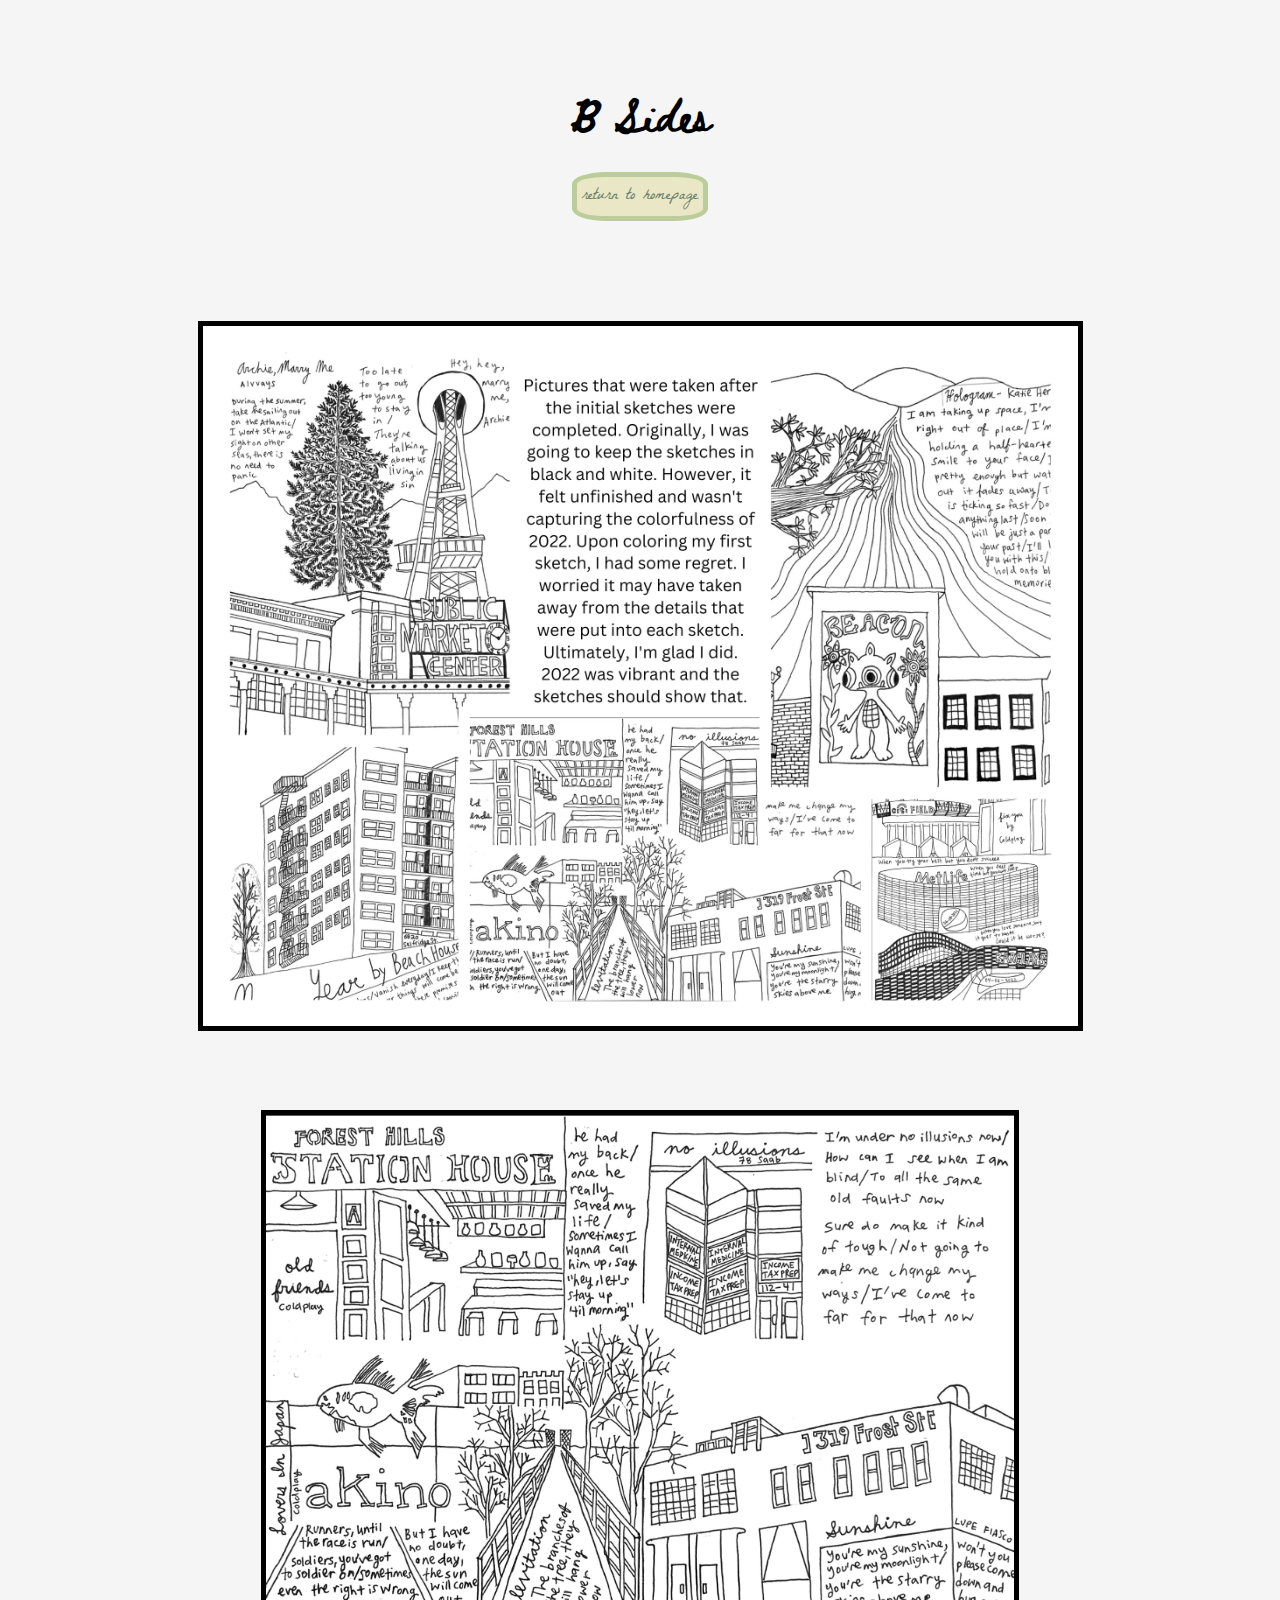
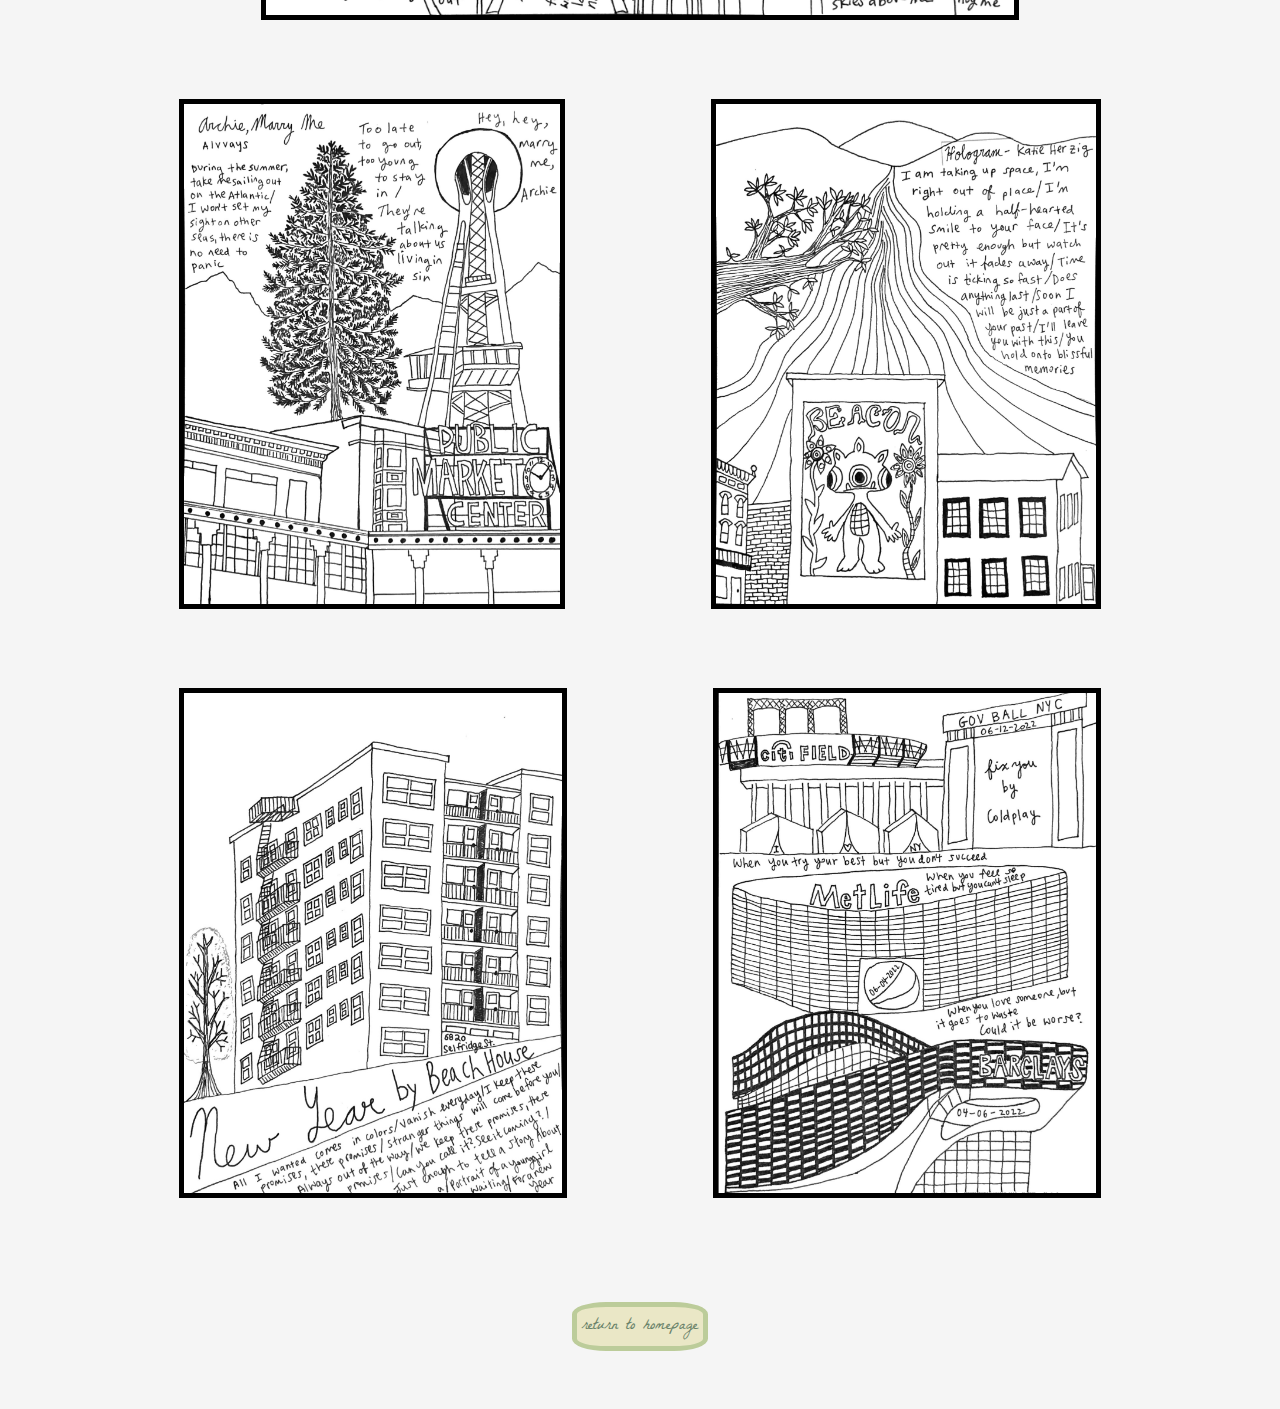
<file: bsides.html>
<!DOCTYPE html>

    <head>
        <title>b-sides</title>

        <!-- font for header -->
        <link rel="preconnect" href="https://fonts.googleapis.com">
        <link rel="preconnect" href="https://fonts.gstatic.com" crossorigin>
        <link href="https://fonts.googleapis.com/css2?family=Beth+Ellen&display=swap" rel="stylesheet">

        <!-- font for text -->
        <link rel="preconnect" href="https://fonts.googleapis.com">
        <link rel="preconnect" href="https://fonts.gstatic.com" crossorigin>
        <link href="https://fonts.googleapis.com/css2?family=La+Belle+Aurore&display=swap" rel="stylesheet">

        <link rel="stylesheet" type="text/css" href="bsides.css" media="screen"/>
    </head>

    <body>

        <div class="header">
            <center><h1>B Sides</h1></center>
            <center><a href = "./index.html"><button id = 'homebutton' type = "button">return to homepage</button></a></center>
        </div>
        
        <div class = "container">

            <div class = "image">
                <img src="./assets/b-sides/b-sides.jpg" alt="b-sides" class = "bottom-layer" height="700">
            </div>

            <div class = "image">
                <img src="./assets/b-sides/initial_sketch1.jpeg" alt="b-sides" class = "bottom-layer" height="500">
            </div>

            <div class = "image">
                <img src="./assets/b-sides/initial_sketch2.jpeg" alt="b-sides" class = "bottom-layer" height="500">
            </div>

            <div class = "image">
                <img src="./assets/b-sides/initial_sketch3.jpeg" alt="b-sides" class = "bottom-layer" height="500">
            </div>

            <div class = "image">
                <img src="./assets/b-sides/initial_sketch4.jpeg" alt="b-sides" class = "bottom-layer" height="500">
            </div>

            <div class = "image">
                <img src="./assets/b-sides/initial_sketch5.jpeg" alt="b-sides" class = "bottom-layer" height="500">
            </div>

        </div>

        <div class="footer">
            <center><a href = "./index.html"><button id = 'homebutton' type = "button">return to homepage</button></a></center>
        </div>

    </body>

</html>
</file>
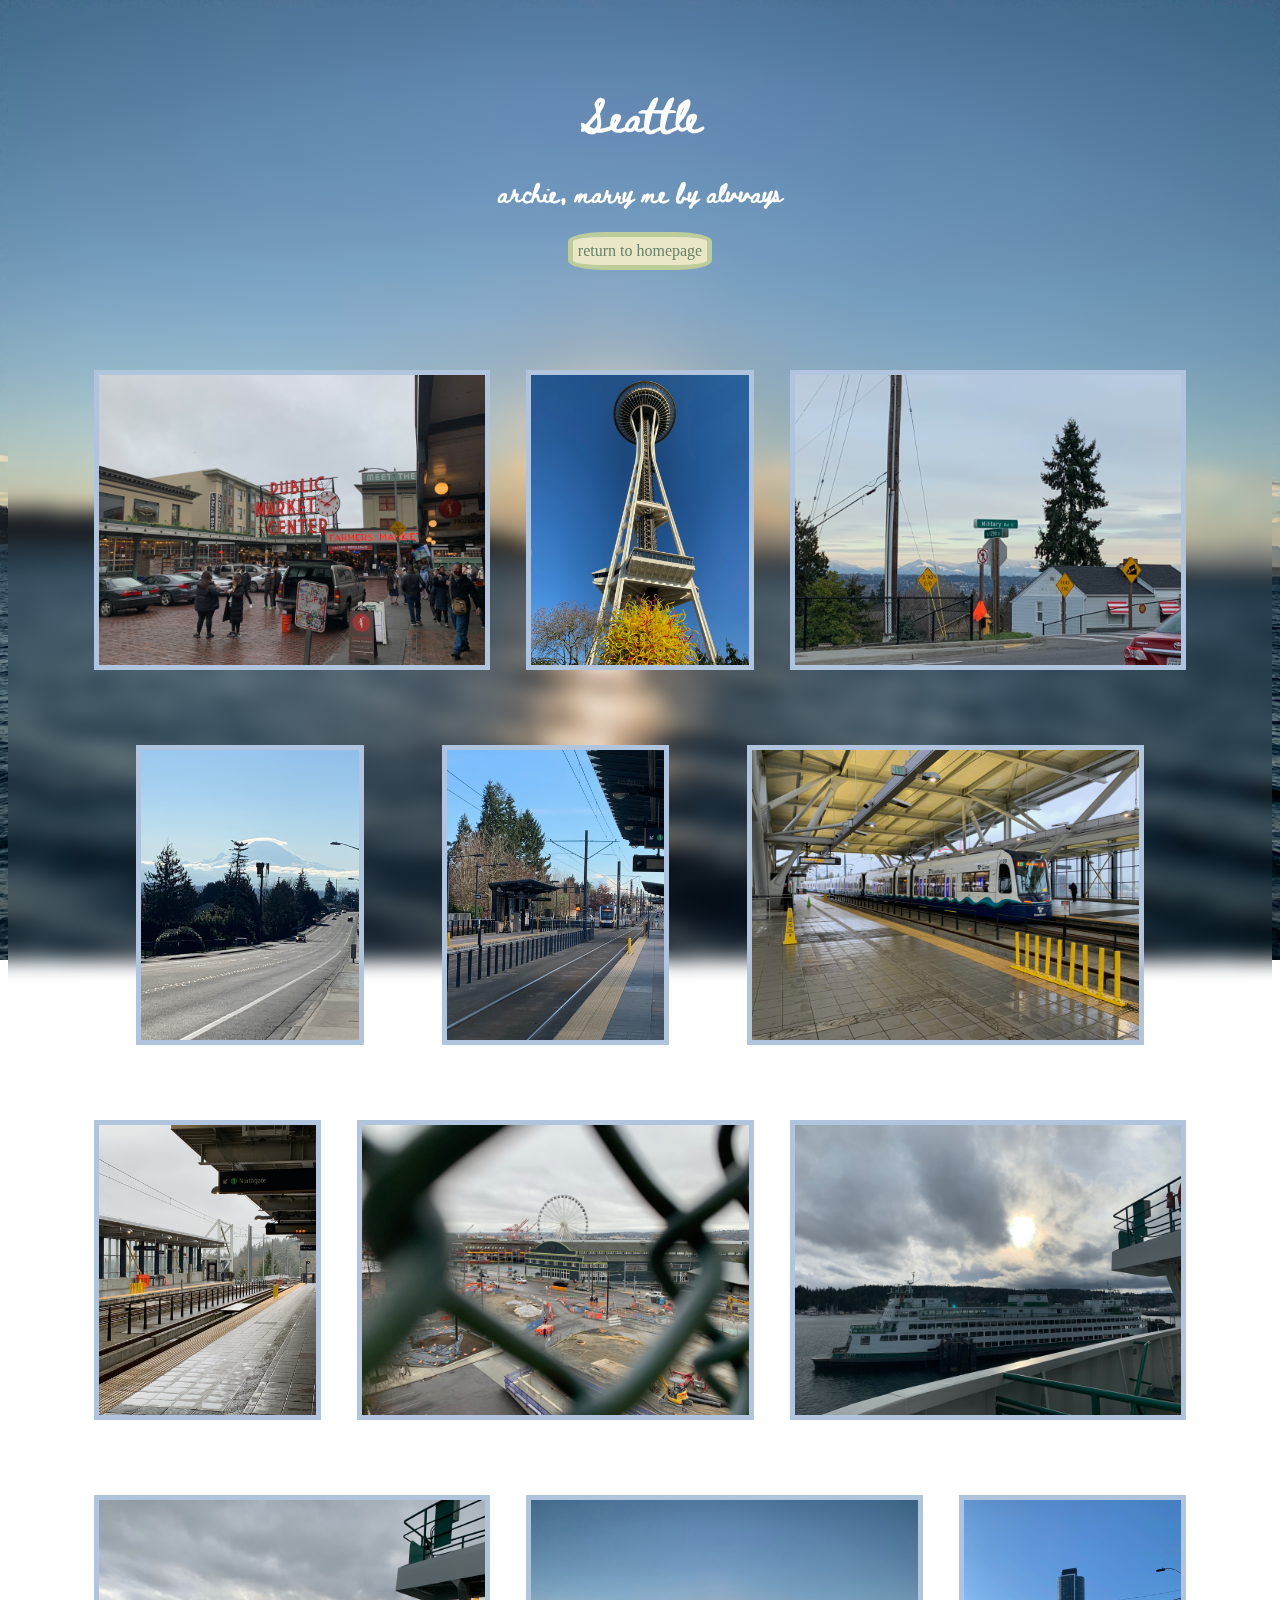
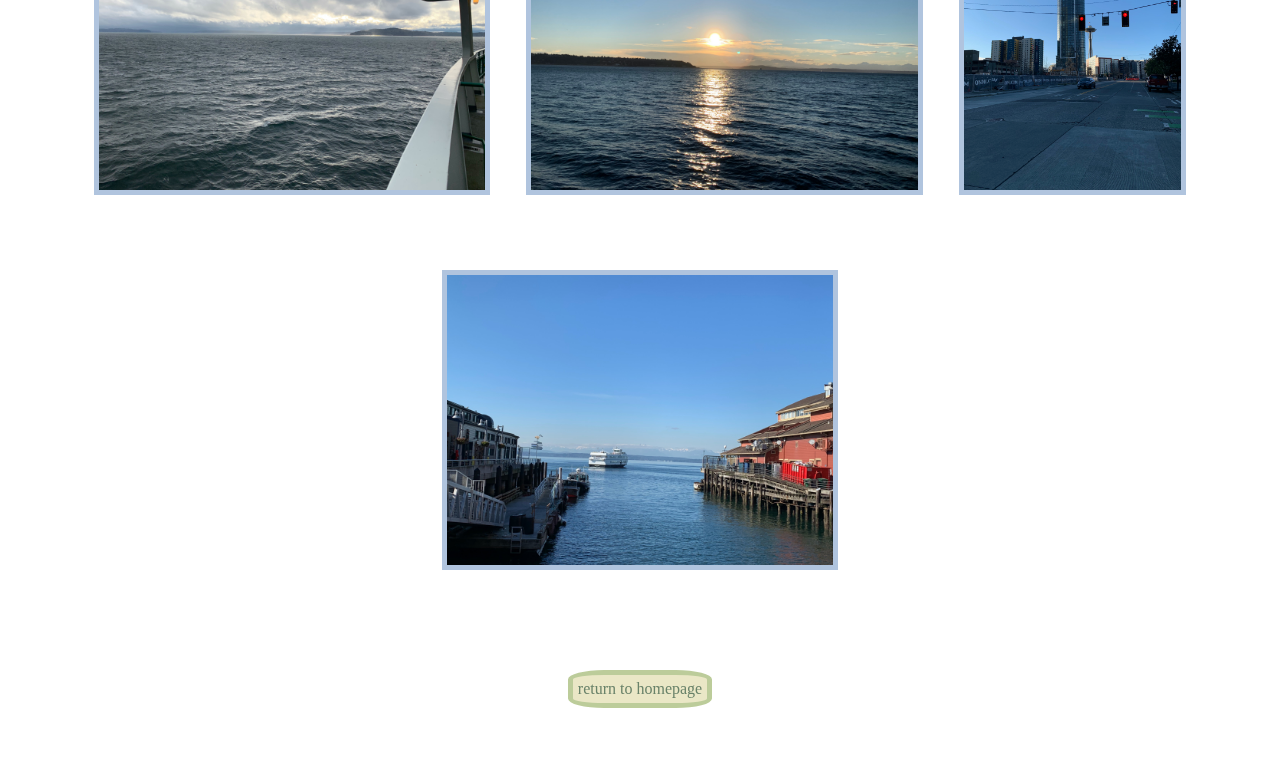
<file: seattle.html>
<!DOCTYPE html>

    <head>
        <title>seattle</title>

        <!-- font for header -->
        <link rel="preconnect" href="https://fonts.googleapis.com">
        <link rel="preconnect" href="https://fonts.gstatic.com" crossorigin>
        <link href="https://fonts.googleapis.com/css2?family=Beth+Ellen&display=swap" rel="stylesheet">

        <!-- font for text -->
        <link rel="preconnect" href="https://fonts.googleapis.com"> 
        <link rel="preconnect" href="https://fonts.gstatic.com" crossorigin>
        <link href="https://fonts.googleapis.com/css2?family=Nothing+You+Could+Do&display=swap" rel="stylesheet">   

        <link rel="stylesheet" type="text/css" href="seattle.css" media="screen"/>
    </head>

    <body>

        <div class="header">
            <center><h1>Seattle</h1></center>
            <center><h3>archie, marry me by alvvays</h3></center>
            <center><a href = "./index.html"><button id = 'homebutton' type = "button">return to homepage</button></a></center>
        </div>
        
        <div class = "container">

            <div class = "image">
                <img src="./assets/seattle/seattle_pictures/seattle_1.jpeg" alt="seattle" class = "bottom-layer" height="300">
                <div class = "description">
                    <div class = "text">you've expressed explicitly your contempt for matrimony</div>
                </div>
            </div>

            <div class = "image">
                <img src="./assets/seattle/seattle_pictures/seattle_2.jpeg" alt="seattle" class = "bottom-layer" height="300">
                <div class = "description">
                    <div class = "text">you've student loans to pay and will not risk the alimony</div>
                </div>
            </div>

            <div class = "image">
                <img src="./assets/seattle/seattle_pictures/seattle_3.jpeg" alt="seattle" class = "bottom-layer" height="300">
                <div class = "description">
                    <div class = "text">we spend our days locked in a room, content inside a bubble</div>
                </div>
            </div>

            <div class = "image">
                <img src="./assets/seattle/seattle_pictures/seattle_4.jpeg" alt="seattle" class = "bottom-layer" height="300">
                <div class = "description">
                    <div class = "text">and in the nighttime we go out and scour the streets for trouble</div>
                </div>
            </div>

            <div class = "image">
                <img src="./assets/seattle/seattle_pictures/seattle_5.jpeg" alt="seattle" class = "bottom-layer" height="300">
                <div class = "description">
                    <div class = "text">hey, hey, marry me, archie</div>
                </div>
            </div>

            <div class = "image">
                <img src="./assets/seattle/seattle_pictures/seattle_6.jpeg" alt="seattle" class = "bottom-layer" height="300">
                <div class = "description">
                    <div class = "text">during the summer, take me sailing out on the Atlantic</div>
                </div>
            </div>

            <div class = "image">
                <img src="./assets/seattle/seattle_pictures/seattle_7.jpeg" alt="seattle" class = "bottom-layer" height="300">
                <div class = "description">
                    <div class = "text">i won't set my sights on other seas, there is no need to panic</div>
                </div>
            </div>

            <div class = "image">
                <img src="./assets/seattle/seattle_pictures/seattle_8.jpeg" alt="seattle" class = "bottom-layer" height="300">
                <div class = "description">
                    <div class = "text">so honey take me by the hand and we can sign some papers</div>
                </div>
            </div>

            <div class = "image">
                <img src="./assets/seattle/seattle_pictures/seattle_9.jpeg" alt="seattle" class = "bottom-layer" height="300">
                <div class = "description">
                    <div class = "text">forget the invitations, floral arrangements and bread makers</div>
                </div>
            </div>

            <div class = "image">
                <img src="./assets/seattle/seattle_pictures/seattle_10.jpeg" alt="seattle" class = "bottom-layer" height="300">
                <div class = "description">
                    <div class = "text">hey, hey, marry me, archie</div>
                </div>
            </div>

            <div class = "image">
                <img src="./assets/seattle/seattle_pictures/seattle_11.jpeg" alt="seattle" class = "bottom-layer" height="300">
                <div class = "description">
                    <div class = "text">too late to go out, too young to stay in</div>
                </div>
            </div>

            <div class = "image">
                <img src="./assets/seattle/seattle_pictures/seattle_12.jpeg" alt="seattle" class = "bottom-layer" height="300">
                <div class = "description">
                    <div class = "text">they're talking about us living in sin</div>
                </div>
            </div>

            <div class = "image">
                <img src="./assets/seattle/seattle_pictures/seattle_13.jpeg" alt="seattle" class = "bottom-layer" height="300">
                <div class = "description">
                    <div class = "text">hey, hey, a-r-c-h-i-e, hey</div>
                </div>
            </div>

        </div>

        <div class="footer">
            <center><a href = "./index.html"><button id = 'homebutton' type = "button">return to homepage</button></a></center>
        </div>

    </body>

</html>
</file>
<file: bsides.css>
body {
	background-color: whitesmoke;
}

figure {
    margin: 0;
}

.container {
    display: flex;
    flex-direction: row;
    flex-wrap: wrap;
    justify-content: space-evenly;;
    align-items: center;
    row-gap: 75px;
    column-gap: 50px;
    padding-top: 50px;
    padding-bottom: 50px;
    padding-left: 75px;
    padding-right: 75px;
}

.header, .footer {
	padding-left: 75px;
	padding-right: 75px;
	padding-top: 50px;
	padding-bottom: 50px;
}

h1 {
	font-family: 'Beth Ellen';
    color: black;
}

img {
    border: 5px solid black;
}

/* button */
#homebutton {
    background-color: #EAE7C6;
    border: 5px solid #BCCC9A;
    border-radius: 25%;
    color: #698269;
    padding: 5px 5px;
    text-decoration: none;
    font-family: 'La Belle Aurore'; 
    font-size: 16px;
    cursor: url('./sparklyHeart.cur'), auto;
    transition-duration: 0.4s;
}

#homebutton:hover {
    background-color: #D1E8E4; 
    color: #C37B89;
}

#homebutton:active {
    background-color: #ECF9FF;
    box-shadow: 0 5px #D1E8E4;
    transform: translateY(10px);
  }
</file>
<file: seattle.css>
body {
	background-image: url('./assets/seattle/seattle_pictures/seattle_11.jpeg');
	background-repeat: no-repeat;
	background-attachment: fixed;
	background-size: cover;
	backdrop-filter: blur(10px);
}

figure {
    margin: 0;
}

.container {
    display: flex;
    flex-direction: row;
    flex-wrap: wrap;
    justify-content: space-evenly;
    align-items: center;
    row-gap: 75px;
    column-gap: 25px;
    padding-top: 50px;
    padding-bottom: 50px;
    padding-left: 75px;
    padding-right: 75px;
}

.header, .footer {
	padding-left: 75px;
	padding-right: 75px;
	padding-top: 50px;
	padding-bottom: 50px;
}

h1, h3 {
	font-family: 'Beth Ellen';
    color: white;
}

img {
    border: 5px solid lightsteelblue;
}

.image, .image * {
    box-sizing: border-box;
}

.image {
    position: relative;
	display: inline-block;
	overflow: hidden;
	max-width: 100%;
	height: auto;
}

.image img {
    max-width: 100%;
}

.image .bottom-layer {
    display: block;
}

.image .description {
    opacity: 0;
	position: absolute;
	top: 0;
	left: 0;
	right: 0;
	bottom: 0;
	width: 100%;
	height: 100%;
	background: rgba(0, 0, 0, 0.6);
	color: #fff;
	padding: 15px;
	-moz-transition: all 0.4s ease-in-out 0s;
	-webkit-transition: all 0.4s ease-in-out 0s;
	-ms-transition: all 0.4s ease-in-out 0s;
	transition: all 0.4s ease-in-out 0s;
}

.image:hover .description, .image.active .description {
    opacity: 1;
}

.image .text {
    text-align: center;
	font-size: 18px;
	display: inline-block;
	position: absolute;
	top: 50%;
	left: 50%;
	-moz-transform: translate(-50%, -50%);
	-webkit-transform: translate(-50%, -50%);
	-ms-transform: translate(-50%, -50%);
	transform: translate(-50%, -50%);
}

.image .text_mobile {
    font-size: 15px;
	border-top: 1px solid rgb(179, 179, 179); /* for old browsers */
	border-top: 1px solid rgba(179, 179, 179, 0.7);
	margin-top: 5px;
	padding-top: 2px;
	display: none;
}

.image.active .text_mobile{
    display:block;
}

.text {
	font-family: 'Nothing You Could Do';
}

/* button */
#homebutton {
    background-color: #EAE7C6;
    border: 5px solid #BCCC9A;
    border-radius: 25%;
    color: #698269;
    padding: 5px 5px;
    text-decoration: none;
    font-family: 'La Belle Aurore'; 
    font-size: 16px;
    cursor: url('./sparklyHeart.cur'), auto;
    transition-duration: 0.4s;
}

#homebutton:hover {
    background-color: #D1E8E4; 
    color: #C37B89;
}

#homebutton:active {
    background-color: #ECF9FF;
    box-shadow: 0 5px #D1E8E4;
    transform: translateY(10px);
}
</file>
